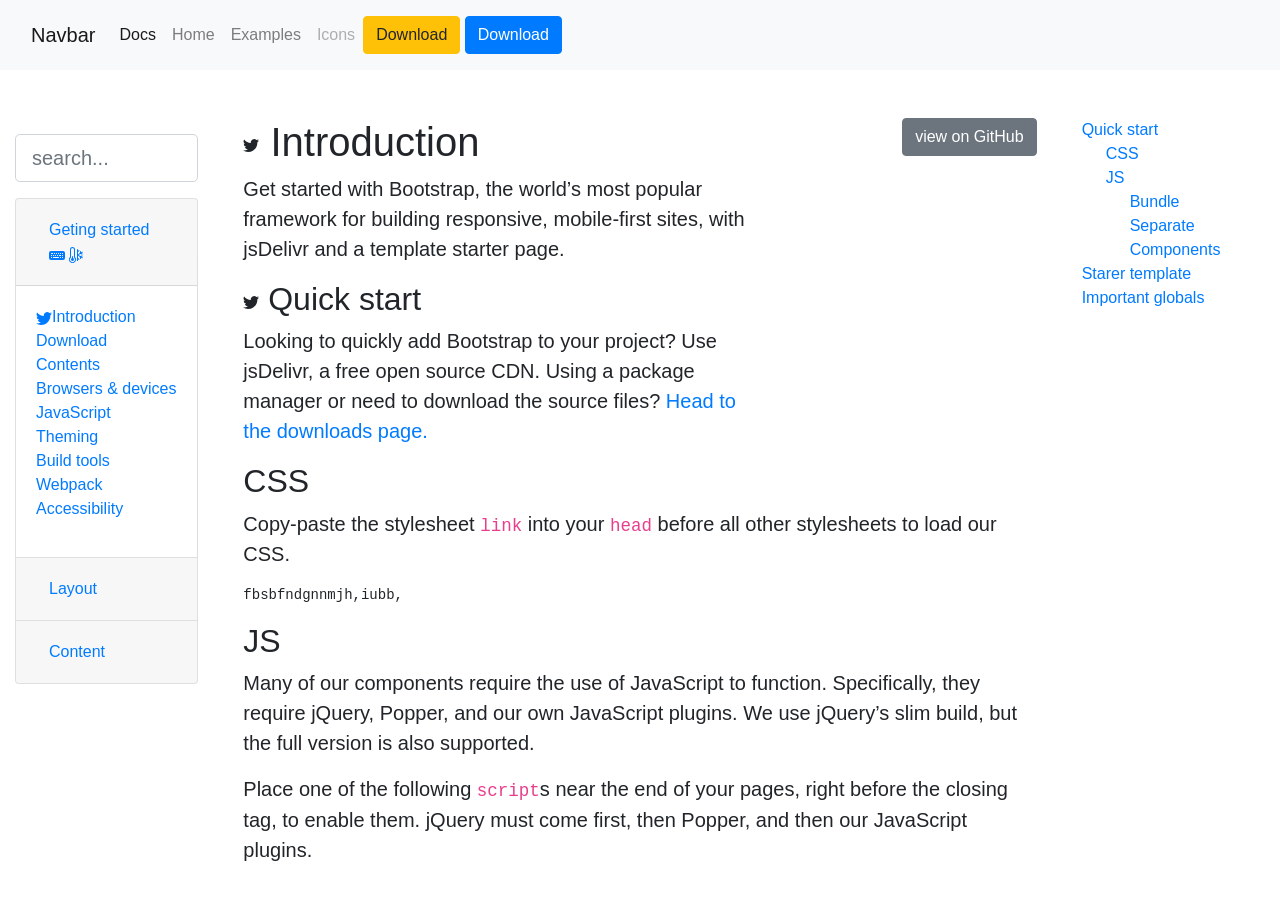
<file: layout/docs.html>
<!DOCTYPE html>
<html lang="en">
<head>
    <meta charset="UTF-8">
    <meta http-equiv="X-UA-Compatible" content="IE=edge">
    <meta name="viewport" content="width=device-width, initial-scale=1.0">
    <link rel="stylesheet" href="https://cdn.jsdelivr.net/npm/bootstrap@4.6.0/dist/css/bootstrap.min.css" integrity="sha384-B0vP5xmATw1+K9KRQjQERJvTumQW0nPEzvF6L/Z6nronJ3oUOFUFpCjEUQouq2+l" crossorigin="anonymous">
    <script src="https://code.jquery.com/jquery-3.5.1.slim.min.js" integrity="sha384-DfXdz2htPH0lsSSs5nCTpuj/zy4C+OGpamoFVy38MVBnE+IbbVYUew+OrCXaRkfj" crossorigin="anonymous"></script>
<script src="https://cdn.jsdelivr.net/npm/bootstrap@4.6.0/dist/js/bootstrap.bundle.min.js" integrity="sha384-Piv4xVNRyMGpqkS2by6br4gNJ7DXjqk09RmUpJ8jgGtD7zP9yug3goQfGII0yAns" crossorigin="anonymous"></script>
<link
      rel="stylesheet"
      href="https://cdn.jsdelivr.net/npm/bootstrap-icons@1.4.1/font/bootstrap-icons.css"
    />
    <title>Document</title>
</head>
<body>
    <div class='container-fluid bg-light mb-5'>
        <nav class="navbar navbar-expand-lg navbar-light bg-light">
            <a class="navbar-brand" href="#">Navbar</a>
            <button class="navbar-toggler" type="button" data-toggle="collapse" data-target="#navbarNav" aria-controls="navbarNav" aria-expanded="false" aria-label="Toggle navigation">
              <span class="navbar-toggler-icon"></span>
            </button>
            <div class="collapse navbar-collapse" id="navbarNav">
              <ul class="navbar-nav">
                <li class="nav-item active">
                  <a class="nav-link" href="#">Docs <span class="sr-only">(current)</span></a>
                </li>
                <li class="nav-item">
                  <a class="nav-link" href="#">Home</a>
                </li>
                <li class="nav-item">
                  <a class="nav-link" href="#">Examples</a>
                </li>
                <li class="nav-item">
                  <a class="nav-link disabled" href="#" tabindex="-1" aria-disabled="true">Icons</a>
                </li>
              </ul>
              <span class='navbar-text'>
                  <button class="btn btn-warning">
                      Download
                  </button>
                  <button class="btn btn-primary">
                    Download
                </button>

              </span>
            </div>
          </nav>
    </div>
    <div class="container-fluid">
        <div class="row">
            <div class="col-2 my-3">
                <input class="form-control form-control-lg" placeholder='search...'>
                <div class="accordion mt-3" id="accordionExample">
                    <div class="card">
                      <div class="card-header" id="headingOne">
                        <h2 class="mb-0">
                          <button class="btn btn-link btn-block text-left" type="button" data-toggle="collapse" data-target="#collapseOne" aria-expanded="true" aria-controls="collapseOne">
                            Geting started
                            <svg xmlns="http://www.w3.org/2000/svg" width="16" height="16" fill="currentColor" class="bi bi-keyboard-fill" viewBox="0 0 16 16">
                                <path d="M0 6a2 2 0 0 1 2-2h12a2 2 0 0 1 2 2v5a2 2 0 0 1-2 2H2a2 2 0 0 1-2-2V6zm13 .25v.5c0 .138.112.25.25.25h.5a.25.25 0 0 0 .25-.25v-.5a.25.25 0 0 0-.25-.25h-.5a.25.25 0 0 0-.25.25zM2.25 8a.25.25 0 0 0-.25.25v.5c0 .138.112.25.25.25h.5A.25.25 0 0 0 3 8.75v-.5A.25.25 0 0 0 2.75 8h-.5zM4 8.25v.5c0 .138.112.25.25.25h.5A.25.25 0 0 0 5 8.75v-.5A.25.25 0 0 0 4.75 8h-.5a.25.25 0 0 0-.25.25zM6.25 8a.25.25 0 0 0-.25.25v.5c0 .138.112.25.25.25h.5A.25.25 0 0 0 7 8.75v-.5A.25.25 0 0 0 6.75 8h-.5zM8 8.25v.5c0 .138.112.25.25.25h.5A.25.25 0 0 0 9 8.75v-.5A.25.25 0 0 0 8.75 8h-.5a.25.25 0 0 0-.25.25zM13.25 8a.25.25 0 0 0-.25.25v.5c0 .138.112.25.25.25h.5a.25.25 0 0 0 .25-.25v-.5a.25.25 0 0 0-.25-.25h-.5zm0 2a.25.25 0 0 0-.25.25v.5c0 .138.112.25.25.25h.5a.25.25 0 0 0 .25-.25v-.5a.25.25 0 0 0-.25-.25h-.5zm-3-2a.25.25 0 0 0-.25.25v.5c0 .138.112.25.25.25h1.5a.25.25 0 0 0 .25-.25v-.5a.25.25 0 0 0-.25-.25h-1.5zm.75 2.25v.5c0 .138.112.25.25.25h.5a.25.25 0 0 0 .25-.25v-.5a.25.25 0 0 0-.25-.25h-.5a.25.25 0 0 0-.25.25zM11.25 6a.25.25 0 0 0-.25.25v.5c0 .138.112.25.25.25h.5a.25.25 0 0 0 .25-.25v-.5a.25.25 0 0 0-.25-.25h-.5zM9 6.25v.5c0 .138.112.25.25.25h.5a.25.25 0 0 0 .25-.25v-.5A.25.25 0 0 0 9.75 6h-.5a.25.25 0 0 0-.25.25zM7.25 6a.25.25 0 0 0-.25.25v.5c0 .138.112.25.25.25h.5A.25.25 0 0 0 8 6.75v-.5A.25.25 0 0 0 7.75 6h-.5zM5 6.25v.5c0 .138.112.25.25.25h.5A.25.25 0 0 0 6 6.75v-.5A.25.25 0 0 0 5.75 6h-.5a.25.25 0 0 0-.25.25zM2.25 6a.25.25 0 0 0-.25.25v.5c0 .138.112.25.25.25h1.5A.25.25 0 0 0 4 6.75v-.5A.25.25 0 0 0 3.75 6h-1.5zM2 10.25v.5c0 .138.112.25.25.25h.5a.25.25 0 0 0 .25-.25v-.5a.25.25 0 0 0-.25-.25h-.5a.25.25 0 0 0-.25.25zM4.25 10a.25.25 0 0 0-.25.25v.5c0 .138.112.25.25.25h5.5a.25.25 0 0 0 .25-.25v-.5a.25.25 0 0 0-.25-.25h-5.5z"/>
                              </svg>
                              <svg xmlns="http://www.w3.org/2000/svg" width="16" height="16" fill="currentColor" class="bi bi-thermometer-snow" viewBox="0 0 16 16">
                                <path d="M5 12.5a1.5 1.5 0 1 1-2-1.415V9.5a.5.5 0 0 1 1 0v1.585A1.5 1.5 0 0 1 5 12.5z"/>
                                <path d="M1 2.5a2.5 2.5 0 0 1 5 0v7.55a3.5 3.5 0 1 1-5 0V2.5zM3.5 1A1.5 1.5 0 0 0 2 2.5v7.987l-.167.15a2.5 2.5 0 1 0 3.333 0L5 10.486V2.5A1.5 1.5 0 0 0 3.5 1zm5 1a.5.5 0 0 1 .5.5v1.293l.646-.647a.5.5 0 0 1 .708.708L9 5.207v1.927l1.669-.963.495-1.85a.5.5 0 1 1 .966.26l-.237.882 1.12-.646a.5.5 0 0 1 .5.866l-1.12.646.884.237a.5.5 0 1 1-.26.966l-1.848-.495L9.5 8l1.669.963 1.849-.495a.5.5 0 1 1 .258.966l-.883.237 1.12.646a.5.5 0 0 1-.5.866l-1.12-.646.237.883a.5.5 0 1 1-.966.258L10.67 9.83 9 8.866v1.927l1.354 1.353a.5.5 0 0 1-.708.708L9 12.207V13.5a.5.5 0 0 1-1 0v-11a.5.5 0 0 1 .5-.5z"/>
                              </svg>
                          </button>
                        </h2>
                      </div>
                  
                      <div id="collapseOne" class="collapse show" aria-labelledby="headingOne" data-parent="#accordionExample">
                        <div class="card-body">
                            <ul class="list-unstyled">
                                <li><a href="#" alt="link_introduction"><svg xmlns="http://www.w3.org/2000/svg" width="16" height="16" fill="currentColor" class="bi bi-twitter" viewBox="0 0 16 16">
                                    <path d="M5.026 15c6.038 0 9.341-5.003 9.341-9.334 0-.14 0-.282-.006-.422A6.685 6.685 0 0 0 16 3.542a6.658 6.658 0 0 1-1.889.518 3.301 3.301 0 0 0 1.447-1.817 6.533 6.533 0 0 1-2.087.793A3.286 3.286 0 0 0 7.875 6.03a9.325 9.325 0 0 1-6.767-3.429 3.289 3.289 0 0 0 1.018 4.382A3.323 3.323 0 0 1 .64 6.575v.045a3.288 3.288 0 0 0 2.632 3.218 3.203 3.203 0 0 1-.865.115 3.23 3.23 0 0 1-.614-.057 3.283 3.283 0 0 0 3.067 2.277A6.588 6.588 0 0 1 .78 13.58a6.32 6.32 0 0 1-.78-.045A9.344 9.344 0 0 0 5.026 15z"/>
                                  </svg>Introduction</a></li>
                                <li><a href="#" alt="link_introduction">Download</a></li>
                                <li><a href="#" alt="link_introduction">Contents</a></li>
                                <li><a href="#" alt="link_introduction">Browsers & devices</a></li>
                                <li><a href="#" alt="link_introduction">JavaScript</a></li>
                                <li><a href="#" alt="link_introduction">Theming</a></li>
                                <li><a href="#" alt="link_introduction">Build tools</a></li>
                                <li><a href="#" alt="link_introduction">Webpack</a></li>
                                <li><a href="#" alt="link_introduction">Accessibility</a></li>
                            </ul>
                          
                        </div>
                      </div>
                    </div>
                    <div class="card">
                      <div class="card-header" id="headingTwo">
                        <h2 class="mb-0">
                          <button class="btn btn-link btn-block text-left collapsed" type="button" data-toggle="collapse" data-target="#collapseTwo" aria-expanded="false" aria-controls="collapseTwo">
                            Layout
                          </button>
                        </h2>
                      </div>
                      <div id="collapseTwo" class="collapse" aria-labelledby="headingTwo" data-parent="#accordionExample">
                        <div class="card-body">
                            <ul class="list-unstyled">
                                <li><a href="#" alt="link_introduction">Overview</a></li>
                                <li><a href="#" alt="link_introduction">Grid</a></li>
                                <li><a href="#" alt="link_introduction">utilities for layout</a></li>
                                
                            </ul>
                        </div>
                      </div>
                    </div>
                    <div class="card">
                      <div class="card-header" id="headingThree">
                        <h2 class="mb-0">
                          <button class="btn btn-link btn-block text-left collapsed" type="button" data-toggle="collapse" data-target="#collapseThree" aria-expanded="false" aria-controls="collapseThree">
                            Content
                          </button>
                        </h2>
                      </div>
                      <div id="collapseThree" class="collapse" aria-labelledby="headingThree" data-parent="#accordionExample">
                        <div class="card-body">
                            <ul class="list-unstyled">
                                <li><a href="#" alt="link_introduction">Reboot</a></li>
                                <li><a href="#" alt="link_introduction">Typografy</a></li>
                                <li><a href="#" alt="link_introduction">Code</a></li>
                                <li><a href="#" alt="link_introduction">Images</a></li>
                                <li><a href="#" alt="link_introduction">Tables</a></li>
                                <li><a href="#" alt="link_introduction">Figures</a></li>
                              
                            </ul>
                        </div>
                      </div>
                    </div>
                  </div>
            </div>
            <div class="col-8">
              <div class="container">
                  <div class="row">
                      <div class="col-8">
                          <h1>
                            <svg xmlns="http://www.w3.org/2000/svg" width="16" height="16" fill="currentColor" class="bi bi-twitter" viewBox="0 0 16 16">
                                <path d="M5.026 15c6.038 0 9.341-5.003 9.341-9.334 0-.14 0-.282-.006-.422A6.685 6.685 0 0 0 16 3.542a6.658 6.658 0 0 1-1.889.518 3.301 3.301 0 0 0 1.447-1.817 6.533 6.533 0 0 1-2.087.793A3.286 3.286 0 0 0 7.875 6.03a9.325 9.325 0 0 1-6.767-3.429 3.289 3.289 0 0 0 1.018 4.382A3.323 3.323 0 0 1 .64 6.575v.045a3.288 3.288 0 0 0 2.632 3.218 3.203 3.203 0 0 1-.865.115 3.23 3.23 0 0 1-.614-.057 3.283 3.283 0 0 0 3.067 2.277A6.588 6.588 0 0 1 .78 13.58a6.32 6.32 0 0 1-.78-.045A9.344 9.344 0 0 0 5.026 15z"/>
                              </svg> Introduction
                          </h1>
                          <p class='lead'>Get started with Bootstrap, the world’s most popular framework for building responsive, mobile-first sites, with jsDelivr and a template starter page.

                        </p>
                        <h2><svg xmlns="http://www.w3.org/2000/svg" width="16" height="16" fill="currentColor" class="bi bi-twitter" viewBox="0 0 16 16">
                            <path d="M5.026 15c6.038 0 9.341-5.003 9.341-9.334 0-.14 0-.282-.006-.422A6.685 6.685 0 0 0 16 3.542a6.658 6.658 0 0 1-1.889.518 3.301 3.301 0 0 0 1.447-1.817 6.533 6.533 0 0 1-2.087.793A3.286 3.286 0 0 0 7.875 6.03a9.325 9.325 0 0 1-6.767-3.429 3.289 3.289 0 0 0 1.018 4.382A3.323 3.323 0 0 1 .64 6.575v.045a3.288 3.288 0 0 0 2.632 3.218 3.203 3.203 0 0 1-.865.115 3.23 3.23 0 0 1-.614-.057 3.283 3.283 0 0 0 3.067 2.277A6.588 6.588 0 0 1 .78 13.58a6.32 6.32 0 0 1-.78-.045A9.344 9.344 0 0 0 5.026 15z"/>
                          </svg> Quick start</h2>
                        <p class="lead">Looking to quickly add Bootstrap to your project? Use jsDelivr, a free open source CDN. Using a package manager or need to download the source files? <a href='#'>Head to the downloads page.</a></p>
                        
                        
                        
                      
                    
                    </div>
                      <div class="col-4 text-right">
                          <button class="btn btn-secondary">view on GitHub</button>
                      </div>
                  </div>
                  
              </div> 
              <div class="container">
                  <h2 class="text-uppercase">Css</h2>
                  <p class="lead">Copy-paste the stylesheet <code>link</code>  into your <code>head</code> before all other stylesheets to load our CSS.
                </p>
                <pre><code>fbsbfndgnnmjh,iubb,</code></pre>
                <h2 class="text-uppercase">Js</h2>
                  <p class="lead">Many of our components require the use of JavaScript to function. Specifically, they require jQuery, Popper, and our own JavaScript plugins. We use jQuery’s slim build, but the full version is also supported.</p>
                  <p class="lead">Place one of the following <code>script</code>s near the end of your pages, right before the closing </body> tag, to enable them. jQuery must come first, then Popper, and then our JavaScript plugins.</p>
            </div> 
        </div>
        <div class="col-md-2 my2">
            
            <ul class="list-unstyled">
                <li>
                  <a href="#">Quick start</a>
                </li>
                <ul class="list-unstyled ml-4">
                  <li>
                    <a href="#">CSS</a>
                  </li>
                  <li>
                    <a href="#">JS</a>
                  </li>
                  <ul class="list-unstyled ml-4">
                    <li>
                      <a href="#">Bundle</a>
                    </li>
                    <li>
                      <a href="#">Separate</a>
                    </li>
                    <li>
                      <a href="#">Components</a>
                    </li>
                  </ul>
                </ul>
                <li>
                  <a href="#">Starer template</a>
                </li>
                <li>
                  <a href="#">Important globals</a>
                </li>
              </ul>
        </div>
    </div>
</div>
</body>
</html>
</file>
